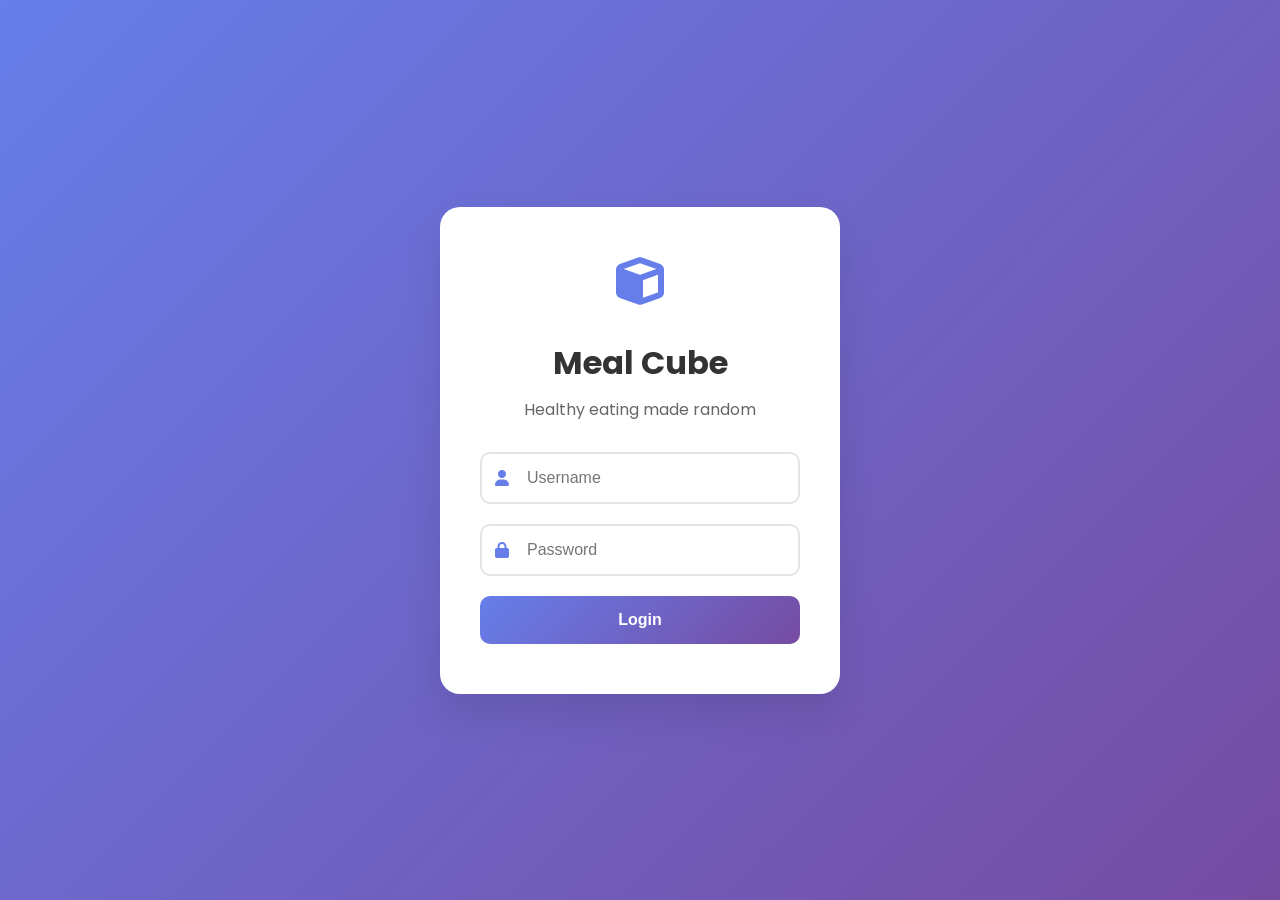
<file: index.html>
<!DOCTYPE html>
<html lang="en">
<head>
    <meta charset="UTF-8">
    <meta name="viewport" content="width=device-width, initial-scale=1.0">
    <title>Meal Cube - Healthy Eating Made Fun</title>
    <link rel="stylesheet" href="style.css">
    <link href="https://fonts.googleapis.com/css2?family=Poppins:wght@300;400;500;600;700&display=swap" rel="stylesheet">
    <link rel="stylesheet" href="https://cdnjs.cloudflare.com/ajax/libs/font-awesome/6.0.0/css/all.min.css">
</head>
<body>
    <!-- Login Page -->
    <div id="loginPage" class="page active">
        <div class="login-container">
            <div class="login-box">
                <div class="cube-logo">
                    <i class="fas fa-cube"></i>
                </div>
                <h1>Meal Cube</h1>
                <p>Healthy eating made random</p>
                <form id="loginForm">
                    <div class="input-group">
                        <i class="fas fa-user"></i>
                        <input type="text" id="username" placeholder="Username" required>
                    </div>
                    <div class="input-group">
                        <i class="fas fa-lock"></i>
                        <input type="password" id="password" placeholder="Password" required>
                    </div>
                    <button type="submit" class="login-btn">Login</button>
                </form>
                <div id="loginError" class="error-message"></div>
            </div>
        </div>
    </div>

    <!-- Main App -->
    <div id="mainApp" class="page">
        <!-- Navigation -->
        <nav class="navbar">
            <div class="nav-brand">
                <i class="fas fa-cube"></i>
                <span>Meal Cube</span>
            </div>
            <div class="nav-links">
                <button class="nav-btn active" data-page="dashboard">Dashboard</button>
                <button class="nav-btn" data-page="mealCube">Meal Cube</button>
                <button class="nav-btn" data-page="calendar">Calendar</button>
                <button class="nav-btn" data-page="map">Map</button>
                <button class="nav-btn" data-page="profile">Profile</button>
                <button class="nav-btn logout-btn" id="logoutBtn">
                    <i class="fas fa-sign-out-alt"></i>
                </button>
            </div>
        </nav>

        <!-- Dashboard Page -->
        <div id="dashboardPage" class="page-content active">
            <div class="dashboard-container">
                <h1>Welcome to Meal Cube!</h1>
                <div class="stats-grid">
                    <div class="stat-card">
                        <i class="fas fa-fire"></i>
                        <h3>Daily Calories</h3>
                        <p id="dailyCalories">0 / 2000</p>
                    </div>
                    <div class="stat-card">
                        <i class="fas fa-dumbbell"></i>
                        <h3>Protein</h3>
                        <p id="dailyProtein">0 / 150g</p>
                    </div>
                    <div class="stat-card">
                        <i class="fas fa-utensils"></i>
                        <h3>Meals Today</h3>
                        <p id="mealsToday">0 / 3</p>
                    </div>
                </div>
                <div class="quick-actions">
                    <button class="action-btn" onclick="showPage('mealCube')">
                        <i class="fas fa-cube"></i>
                        Spin the Cube
                    </button>
                    <button class="action-btn" onclick="showPage('calendar')">
                        <i class="fas fa-calendar"></i>
                        View History
                    </button>
                </div>
            </div>
        </div>

        <!-- Meal Cube Page -->
        <div id="mealCubePage" class="page-content">
            <div class="meal-cube-container">
                <h1>The Meal Cube</h1>
                <div class="cube-section">
                    <div class="cube-wrapper">
                        <div id="mealCube" class="cube">
                            <div class="cube-face front">SPIN ME!</div>
                            <div class="cube-face back">SPIN ME!</div>
                            <div class="cube-face right">SPIN ME!</div>
                            <div class="cube-face left">SPIN ME!</div>
                            <div class="cube-face top">SPIN ME!</div>
                            <div class="cube-face bottom">SPIN ME!</div>
                        </div>
                    </div>
                    <button id="spinBtn" class="spin-btn">SPIN THE CUBE</button>
                </div>
                <div id="mealResult" class="meal-result hidden">
                    <h2>Your Meal</h2>
                    <div class="meal-card">
                        <h3 id="mealName">Meal Name</h3>
                        <div class="meal-details">
                            <div class="meal-info">
                                <p><strong>Calories:</strong> <span id="mealCalories">0</span></p>
                                <p><strong>Protein:</strong> <span id="mealProtein">0g</span></p>
                                <p><strong>Location:</strong> <span id="mealLocation">Location</span></p>
                            </div>
                            <div class="meal-options">
                                <label class="option-radio">
                                    <input type="radio" name="mealOption" value="eat-out" required>
                                    <span class="option-btn">
                                        <i class="fas fa-utensils"></i>
                                        Eat Out
                                    </span>
                                </label>
                                <label class="option-radio">
                                    <input type="radio" name="mealOption" value="home-cook" required>
                                    <span class="option-btn">
                                        <i class="fas fa-home"></i>
                                        Home Cook
                                    </span>
                                </label>
                            </div>
                        </div>
                        <div class="meal-actions">
                            <button id="lockMealBtn" class="lock-btn">Lock This Meal</button>
                            <button id="spinAgainBtn" class="spin-again-btn">Spin Again</button>
                        </div>
                    </div>
                </div>
            </div>
        </div>

        <!-- Calendar Page -->
        <div id="calendarPage" class="page-content">
            <div class="calendar-container">
                <h1>Food History</h1>
                <div class="calendar-header">
                    <button id="prevMonth" class="calendar-nav">
                        <i class="fas fa-chevron-left"></i>
                    </button>
                    <h2 id="currentMonth">January 2024</h2>
                    <button id="nextMonth" class="calendar-nav">
                        <i class="fas fa-chevron-right"></i>
                    </button>
                </div>
                <div class="calendar-grid">
                    <div class="calendar-days">
                        <div class="day-header">Sun</div>
                        <div class="day-header">Mon</div>
                        <div class="day-header">Tue</div>
                        <div class="day-header">Wed</div>
                        <div class="day-header">Thu</div>
                        <div class="day-header">Fri</div>
                        <div class="day-header">Sat</div>
                    </div>
                    <div id="calendarBody" class="calendar-body">
                        <!-- Calendar days will be generated here -->
                    </div>
                </div>
            </div>
        </div>

        <!-- Map Page -->
        <div id="mapPage" class="page-content">
            <div class="map-container">
                <h1>Nearby Restaurants</h1>
                <div class="map-controls">
                    <div class="radius-control">
                        <label for="radiusSlider">Search Radius: <span id="radiusValue">3</span> mi</label>
                        <input type="range" id="radiusSlider" min="1" max="12" value="3">
                    </div>
                    <button id="refreshMapBtn" class="refresh-btn">
                        <i class="fas fa-sync-alt"></i>
                        Refresh
                    </button>
                </div>
                <div id="map" class="map">
                    <div class="map-placeholder">
                        <i class="fas fa-map-marked-alt"></i>
                        <p>Map will be displayed here</p>
                        <p>Showing restaurants within your radius</p>
                    </div>
                </div>
                <div id="restaurantList" class="restaurant-list">
                    <!-- Restaurant items will be generated here -->
                </div>
            </div>
        </div>

        <!-- Profile Page -->
        <div id="profilePage" class="page-content">
            <div class="profile-container">
                <h1>User Profile</h1>
                <div class="profile-form">
                    <div class="form-group">
                        <label for="userWeight">Weight (lbs)</label>
                        <input type="number" id="userWeight" placeholder="154">
                    </div>
                    <div class="form-group">
                        <label for="userHeight">Height (in)</label>
                        <input type="number" id="userHeight" placeholder="67">
                    </div>
                    <div class="form-group">
                        <label for="userAge">Age</label>
                        <input type="number" id="userAge" placeholder="25">
                    </div>
                    <div class="form-group">
                        <label for="userActivity">Activity Level</label>
                        <select id="userActivity">
                            <option value="sedentary">Sedentary</option>
                            <option value="light">Lightly Active</option>
                            <option value="moderate">Moderately Active</option>
                            <option value="very">Very Active</option>
                            <option value="extra">Extra Active</option>
                        </select>
                    </div>
                    <div class="form-group">
                        <label for="userDietary">Dietary Restrictions</label>
                        <div class="checkbox-group">
                            <label><input type="checkbox" value="vegetarian"> Vegetarian</label>
                            <label><input type="checkbox" value="vegan"> Vegan</label>
                            <label><input type="checkbox" value="gluten-free"> Gluten Free</label>
                            <label><input type="checkbox" value="dairy-free"> Dairy Free</label>
                        </div>
                    </div>
                    <!-- Manual Override -->
                    <div class="form-group">
                        <label>
                            <input type="checkbox" id="manualOverrideToggle">
                            Enable manual calorie and protein targets
                        </label>
                    </div>
                    <div id="manualOverrideFields" class="form-group" style="display: none;">
                        <div class="form-group">
                            <label for="manualCalories">Daily Calorie Target</label>
                            <input type="number" id="manualCalories" placeholder="e.g., 2200">
                        </div>
                        <div class="form-group">
                            <label for="manualProtein">Daily Protein Target (g)</label>
                            <input type="number" id="manualProtein" placeholder="e.g., 160">
                        </div>
                    </div>
                    <button id="saveProfileBtn" class="save-btn">Save Profile</button>
                </div>
            </div>
        </div>
    </div>

    <!-- Day Detail Modal -->
    <div id="dayModal" class="modal">
        <div class="modal-content">
            <span class="close">&times;</span>
            <h2 id="modalDate">January 1, 2024</h2>
            <div id="modalMeals" class="modal-meals">
                <!-- Meal details will be shown here -->
            </div>
        </div>
    </div>

    <script src="script.js"></script>
</body>
</html>
</file>
<file: style.css>
/* Reset and Base Styles */
* {
    margin: 0;
    padding: 0;
    box-sizing: border-box;
}

body {
    font-family: 'Poppins', sans-serif;
    background: linear-gradient(135deg, #667eea 0%, #764ba2 100%);
    min-height: 100vh;
    color: #333;
}

/* Page Management */
.page {
    display: none;
    min-height: 100vh;
}

.page.active {
    display: block;
}

.page-content {
    display: none;
    padding: 20px;
    margin-top: 70px;
}

.page-content.active {
    display: block;
}

/* Login Page */
.login-container {
    display: flex;
    justify-content: center;
    align-items: center;
    min-height: 100vh;
    background: linear-gradient(135deg, #667eea 0%, #764ba2 100%);
}

.login-box {
    background: white;
    padding: 40px;
    border-radius: 20px;
    box-shadow: 0 20px 40px rgba(0, 0, 0, 0.1);
    text-align: center;
    width: 100%;
    max-width: 400px;
}

.cube-logo {
    font-size: 3rem;
    color: #667eea;
    margin-bottom: 20px;
}

.login-box h1 {
    color: #333;
    margin-bottom: 10px;
    font-size: 2rem;
}

.login-box p {
    color: #666;
    margin-bottom: 30px;
}

.input-group {
    position: relative;
    margin-bottom: 20px;
}

.input-group i {
    position: absolute;
    left: 15px;
    top: 50%;
    transform: translateY(-50%);
    color: #667eea;
}

.input-group input {
    width: 100%;
    padding: 15px 15px 15px 45px;
    border: 2px solid #e1e5e9;
    border-radius: 10px;
    font-size: 16px;
    transition: border-color 0.3s;
}

.input-group input:focus {
    outline: none;
    border-color: #667eea;
}

.login-btn {
    width: 100%;
    padding: 15px;
    background: linear-gradient(135deg, #667eea 0%, #764ba2 100%);
    color: white;
    border: none;
    border-radius: 10px;
    font-size: 16px;
    font-weight: 600;
    cursor: pointer;
    transition: transform 0.3s;
}

.login-btn:hover {
    transform: translateY(-2px);
}

.error-message {
    color: #e74c3c;
    margin-top: 10px;
    font-size: 14px;
}

/* Navigation */
.navbar {
    position: fixed;
    top: 0;
    left: 0;
    right: 0;
    background: white;
    padding: 15px 20px;
    box-shadow: 0 2px 10px rgba(0, 0, 0, 0.1);
    z-index: 1000;
    display: flex;
    justify-content: space-between;
    align-items: center;
}

.nav-brand {
    display: flex;
    align-items: center;
    font-size: 1.5rem;
    font-weight: 700;
    color: #667eea;
}

.nav-brand i {
    margin-right: 10px;
    font-size: 1.8rem;
}

.nav-links {
    display: flex;
    gap: 10px;
}

.nav-btn {
    padding: 10px 15px;
    border: none;
    background: transparent;
    color: #666;
    cursor: pointer;
    border-radius: 8px;
    transition: all 0.3s;
    font-weight: 500;
}

.nav-btn:hover,
.nav-btn.active {
    background: #667eea;
    color: white;
}

.logout-btn {
    background: #e74c3c !important;
    color: white !important;
}

.logout-btn:hover {
    background: #c0392b !important;
}

/* Dashboard */
.dashboard-container {
    max-width: 1200px;
    margin: 0 auto;
}

.dashboard-container h1 {
    text-align: center;
    color: white;
    margin-bottom: 30px;
    font-size: 2.5rem;
}

.stats-grid {
    display: grid;
    grid-template-columns: repeat(auto-fit, minmax(250px, 1fr));
    gap: 20px;
    margin-bottom: 40px;
}

.stat-card {
    background: white;
    padding: 30px;
    border-radius: 15px;
    box-shadow: 0 10px 30px rgba(0, 0, 0, 0.1);
    text-align: center;
    transition: transform 0.3s;
}

.stat-card:hover {
    transform: translateY(-5px);
}

.stat-card i {
    font-size: 2.5rem;
    color: #667eea;
    margin-bottom: 15px;
}

.stat-card h3 {
    color: #333;
    margin-bottom: 10px;
}

.stat-card p {
    color: #666;
    font-size: 1.2rem;
    font-weight: 600;
}

.quick-actions {
    display: flex;
    gap: 20px;
    justify-content: center;
    flex-wrap: wrap;
}

.action-btn {
    padding: 15px 30px;
    background: white;
    border: none;
    border-radius: 10px;
    color: #667eea;
    font-weight: 600;
    cursor: pointer;
    transition: all 0.3s;
    box-shadow: 0 5px 15px rgba(0, 0, 0, 0.1);
}

.action-btn:hover {
    transform: translateY(-2px);
    box-shadow: 0 10px 25px rgba(0, 0, 0, 0.15);
}

.action-btn i {
    margin-right: 10px;
}

/* Meal Cube */
.meal-cube-container {
    max-width: 800px;
    margin: 0 auto;
    text-align: center;
}

.meal-cube-container h1 {
    color: white;
    margin-bottom: 40px;
    font-size: 2.5rem;
}

.cube-section {
    margin-bottom: 40px;
}

.cube-wrapper {
    display: flex;
    justify-content: center;
    margin-bottom: 30px;
}

.cube {
    width: 150px;
    height: 150px;
    position: relative;
    transform-style: preserve-3d;
    transition: transform 2s ease-out;
}

.cube-face {
    position: absolute;
    width: 150px;
    height: 150px;
    background: linear-gradient(135deg, #667eea 0%, #764ba2 100%);
    border: 2px solid white;
    display: flex;
    align-items: center;
    justify-content: center;
    color: white;
    font-weight: bold;
    font-size: 1.2rem;
    border-radius: 10px;
}

.cube-face.front { transform: translateZ(75px); }
.cube-face.back { transform: translateZ(-75px) rotateY(180deg); }
.cube-face.right { transform: translateX(75px) rotateY(90deg); }
.cube-face.left { transform: translateX(-75px) rotateY(-90deg); }
.cube-face.top { transform: translateY(-75px) rotateX(90deg); }
.cube-face.bottom { transform: translateY(75px) rotateX(-90deg); }

.spin-btn {
    padding: 15px 40px;
    background: linear-gradient(135deg, #667eea 0%, #764ba2 100%);
    color: white;
    border: none;
    border-radius: 10px;
    font-size: 1.2rem;
    font-weight: 600;
    cursor: pointer;
    transition: all 0.3s;
}

.spin-btn:hover {
    transform: translateY(-2px);
    box-shadow: 0 10px 25px rgba(0, 0, 0, 0.2);
}

.spin-btn:disabled {
    opacity: 0.6;
    cursor: not-allowed;
}

/* Meal Result */
.meal-result {
    background: white;
    border-radius: 15px;
    padding: 30px;
    box-shadow: 0 10px 30px rgba(0, 0, 0, 0.1);
    margin-top: 30px;
}

.meal-result.hidden {
    display: none;
}

.meal-result h2 {
    color: #333;
    margin-bottom: 20px;
    text-align: center;
}

.meal-card {
    border: 2px solid #e1e5e9;
    border-radius: 10px;
    padding: 20px;
}

.meal-card h3 {
    color: #667eea;
    margin-bottom: 15px;
    text-align: center;
}

.meal-details {
    display: grid;
    grid-template-columns: 1fr 1fr;
    gap: 20px;
    margin-bottom: 20px;
}

.meal-info p {
    margin-bottom: 8px;
    color: #666;
}

.meal-options {
    display: flex;
    gap: 10px;
}

.option-btn {
    flex: 1;
    padding: 10px;
    border: 2px solid #667eea;
    background: white;
    color: #667eea;
    border-radius: 8px;
    cursor: pointer;
    transition: all 0.3s;
}

.option-btn:hover {
    background: #667eea;
    color: white;
}

.meal-actions {
    display: flex;
    gap: 15px;
    justify-content: center;
}

.lock-btn, .spin-again-btn {
    padding: 12px 25px;
    border: none;
    border-radius: 8px;
    font-weight: 600;
    cursor: pointer;
    transition: all 0.3s;
}

.lock-btn {
    background: #27ae60;
    color: white;
}

.lock-btn:hover {
    background: #229954;
}

.spin-again-btn {
    background: #667eea;
    color: white;
}

.spin-again-btn:hover {
    background: #5a6fd8;
}

/* Calendar */
.calendar-container {
    max-width: 1000px;
    margin: 0 auto;
}

.calendar-container h1 {
    color: white;
    text-align: center;
    margin-bottom: 30px;
    font-size: 2.5rem;
}

.calendar-header {
    display: flex;
    justify-content: space-between;
    align-items: center;
    background: white;
    padding: 20px;
    border-radius: 15px;
    margin-bottom: 20px;
    box-shadow: 0 5px 15px rgba(0, 0, 0, 0.1);
}

.calendar-nav {
    background: #667eea;
    color: white;
    border: none;
    padding: 10px 15px;
    border-radius: 8px;
    cursor: pointer;
    transition: all 0.3s;
}

.calendar-nav:hover {
    background: #5a6fd8;
}

.calendar-header h2 {
    color: #333;
    font-size: 1.5rem;
}

.calendar-grid {
    background: white;
    border-radius: 15px;
    overflow: hidden;
    box-shadow: 0 5px 15px rgba(0, 0, 0, 0.1);
}

.calendar-days {
    display: grid;
    grid-template-columns: repeat(7, 1fr);
    background: #667eea;
    color: white;
}

.day-header {
    padding: 15px;
    text-align: center;
    font-weight: 600;
}

.calendar-body {
    display: grid;
    grid-template-columns: repeat(7, 1fr);
}

.calendar-day {
    padding: 15px;
    border: 1px solid #e1e5e9;
    min-height: 100px;
    cursor: pointer;
    transition: all 0.3s;
    position: relative;
}

.calendar-day:hover {
    background: #f8f9fa;
}

.calendar-day.has-meals {
    background: #e8f5e8;
}

.calendar-day.has-meals::after {
    content: '';
    position: absolute;
    top: 5px;
    right: 5px;
    width: 8px;
    height: 8px;
    background: #27ae60;
    border-radius: 50%;
}

.calendar-day.other-month {
    color: #ccc;
}

.calendar-day.today {
    background: #667eea;
    color: white;
}

.day-number {
    font-weight: 600;
    margin-bottom: 5px;
}

.day-meals {
    font-size: 0.8rem;
    color: #666;
    margin-top: 5px;
    text-align: center;
    line-height: 1.2;
    min-height: 20px;
}

/* Map */
.map-container {
    max-width: 1200px;
    margin: 0 auto;
}

.map-container h1 {
    color: white;
    text-align: center;
    margin-bottom: 30px;
    font-size: 2.5rem;
}

.map-controls {
    background: white;
    padding: 20px;
    border-radius: 15px;
    margin-bottom: 20px;
    box-shadow: 0 5px 15px rgba(0, 0, 0, 0.1);
    display: flex;
    justify-content: space-between;
    align-items: center;
    flex-wrap: wrap;
    gap: 20px;
}

.radius-control {
    display: flex;
    align-items: center;
    gap: 15px;
}

.radius-control label {
    color: #333;
    font-weight: 600;
}

.radius-control input[type="range"] {
    width: 200px;
}

.refresh-btn {
    padding: 10px 20px;
    background: #667eea;
    color: white;
    border: none;
    border-radius: 8px;
    cursor: pointer;
    transition: all 0.3s;
}

.refresh-btn:hover {
    background: #5a6fd8;
}

.map {
    background: white;
    border-radius: 15px;
    height: 400px;
    margin-bottom: 20px;
    box-shadow: 0 5px 15px rgba(0, 0, 0, 0.1);
    display: flex;
    align-items: center;
    justify-content: center;
}

.map-placeholder {
    text-align: center;
    color: #666;
}

.map-placeholder i {
    font-size: 3rem;
    color: #667eea;
    margin-bottom: 15px;
}

.restaurant-list {
    background: white;
    border-radius: 15px;
    padding: 20px;
    box-shadow: 0 5px 15px rgba(0, 0, 0, 0.1);
}

.restaurant-item {
    border: 1px solid #e1e5e9;
    border-radius: 10px;
    padding: 15px;
    margin-bottom: 15px;
    transition: all 0.3s;
}

.restaurant-item:hover {
    box-shadow: 0 5px 15px rgba(0, 0, 0, 0.1);
}

.restaurant-item h3 {
    color: #333;
    margin-bottom: 8px;
}

.restaurant-item p {
    color: #666;
    margin-bottom: 5px;
}

/* Profile */
.profile-container {
    max-width: 600px;
    margin: 0 auto;
}

.profile-container h1 {
    color: white;
    text-align: center;
    margin-bottom: 30px;
    font-size: 2.5rem;
}

.profile-form {
    background: white;
    padding: 30px;
    border-radius: 15px;
    box-shadow: 0 10px 30px rgba(0, 0, 0, 0.1);
}

.form-group {
    margin-bottom: 20px;
}

.form-group label {
    display: block;
    margin-bottom: 8px;
    color: #333;
    font-weight: 600;
}

.form-group input,
.form-group select {
    width: 100%;
    padding: 12px;
    border: 2px solid #e1e5e9;
    border-radius: 8px;
    font-size: 16px;
    transition: border-color 0.3s;
}

.form-group input:focus,
.form-group select:focus {
    outline: none;
    border-color: #667eea;
}

.checkbox-group {
    display: grid;
    grid-template-columns: repeat(auto-fit, minmax(150px, 1fr));
    gap: 10px;
}

.checkbox-group label {
    display: flex;
    align-items: center;
    gap: 8px;
    font-weight: normal;
    cursor: pointer;
}

.checkbox-group input[type="checkbox"] {
    width: auto;
}

.save-btn {
    width: 100%;
    padding: 15px;
    background: linear-gradient(135deg, #667eea 0%, #764ba2 100%);
    color: white;
    border: none;
    border-radius: 10px;
    font-size: 16px;
    font-weight: 600;
    cursor: pointer;
    transition: transform 0.3s;
}

.save-btn:hover {
    transform: translateY(-2px);
}

/* Modal */
.modal {
    display: none;
    position: fixed;
    z-index: 2000;
    left: 0;
    top: 0;
    width: 100%;
    height: 100%;
    background-color: rgba(0, 0, 0, 0.5);
}

.modal-content {
    background-color: white;
    margin: 5% auto;
    padding: 30px;
    border-radius: 15px;
    width: 90%;
    max-width: 600px;
    position: relative;
    max-height: 80vh;
    overflow-y: auto;
}

.close {
    position: absolute;
    right: 20px;
    top: 20px;
    font-size: 28px;
    font-weight: bold;
    cursor: pointer;
    color: #666;
}

.close:hover {
    color: #333;
}

.modal-content h2 {
    color: #333;
    margin-bottom: 20px;
    text-align: center;
}

.modal-meals {
    display: flex;
    flex-direction: column;
    gap: 15px;
}

.meal-detail {
    border: 1px solid #e1e5e9;
    border-radius: 10px;
    padding: 15px;
    background: #f8f9fa;
}

.meal-detail h3 {
    color: #667eea;
    margin-bottom: 10px;
}

.meal-detail p {
    color: #666;
    margin-bottom: 5px;
}

/* Responsive Design */
@media (max-width: 768px) {
    .nav-links {
        flex-wrap: wrap;
        gap: 5px;
    }
    
    .nav-btn {
        padding: 8px 12px;
        font-size: 14px;
    }
    
    .stats-grid {
        grid-template-columns: 1fr;
    }
    
    .meal-details {
        grid-template-columns: 1fr;
    }
    
    .quick-actions {
        flex-direction: column;
        align-items: center;
    }
    
    .calendar-header {
        flex-direction: column;
        gap: 15px;
    }
    
    .map-controls {
        flex-direction: column;
        align-items: stretch;
    }
    
    .checkbox-group {
        grid-template-columns: 1fr;
    }
}

/* Animations */
@keyframes spin {
    0% { transform: rotateX(0deg) rotateY(0deg); }
    100% { transform: rotateX(360deg) rotateY(360deg); }
}

.cube.spinning {
    animation: spin 2s ease-out;
}

@keyframes fadeIn {
    from { opacity: 0; transform: translateY(20px); }
    to { opacity: 1; transform: translateY(0); }
}

.meal-result:not(.hidden) {
    animation: fadeIn 0.5s ease-out;
}

/* Meal Options Styling */
.meal-options {
    display: flex;
    gap: 15px;
    margin-top: 15px;
}

.option-radio {
    flex: 1;
    cursor: pointer;
}

.option-radio input[type="radio"] {
    display: none;
}

.option-btn {
    display: flex;
    flex-direction: column;
    align-items: center;
    gap: 8px;
    padding: 15px;
    border: 2px solid #e1e5e9;
    border-radius: 10px;
    background: #f8f9fa;
    transition: all 0.3s ease;
    cursor: pointer;
}

.option-radio input[type="radio"]:checked + .option-btn {
    border-color: #667eea;
    background: #667eea;
    color: white;
    transform: translateY(-2px);
    box-shadow: 0 5px 15px rgba(102, 126, 234, 0.3);
}

.option-btn:hover {
    border-color: #667eea;
    transform: translateY(-1px);
}

.option-btn i {
    font-size: 1.5rem;
}

/* Meal Option Display in Calendar */
.meal-option {
    padding: 4px 8px;
    border-radius: 6px;
    font-weight: 500;
    font-size: 0.9rem;
}

.meal-option.eat-out {
    background: #e3f2fd;
    color: #1976d2;
}

.meal-option.home-cook {
    background: #f3e5f5;
    color: #7b1fa2;
}
</file>
